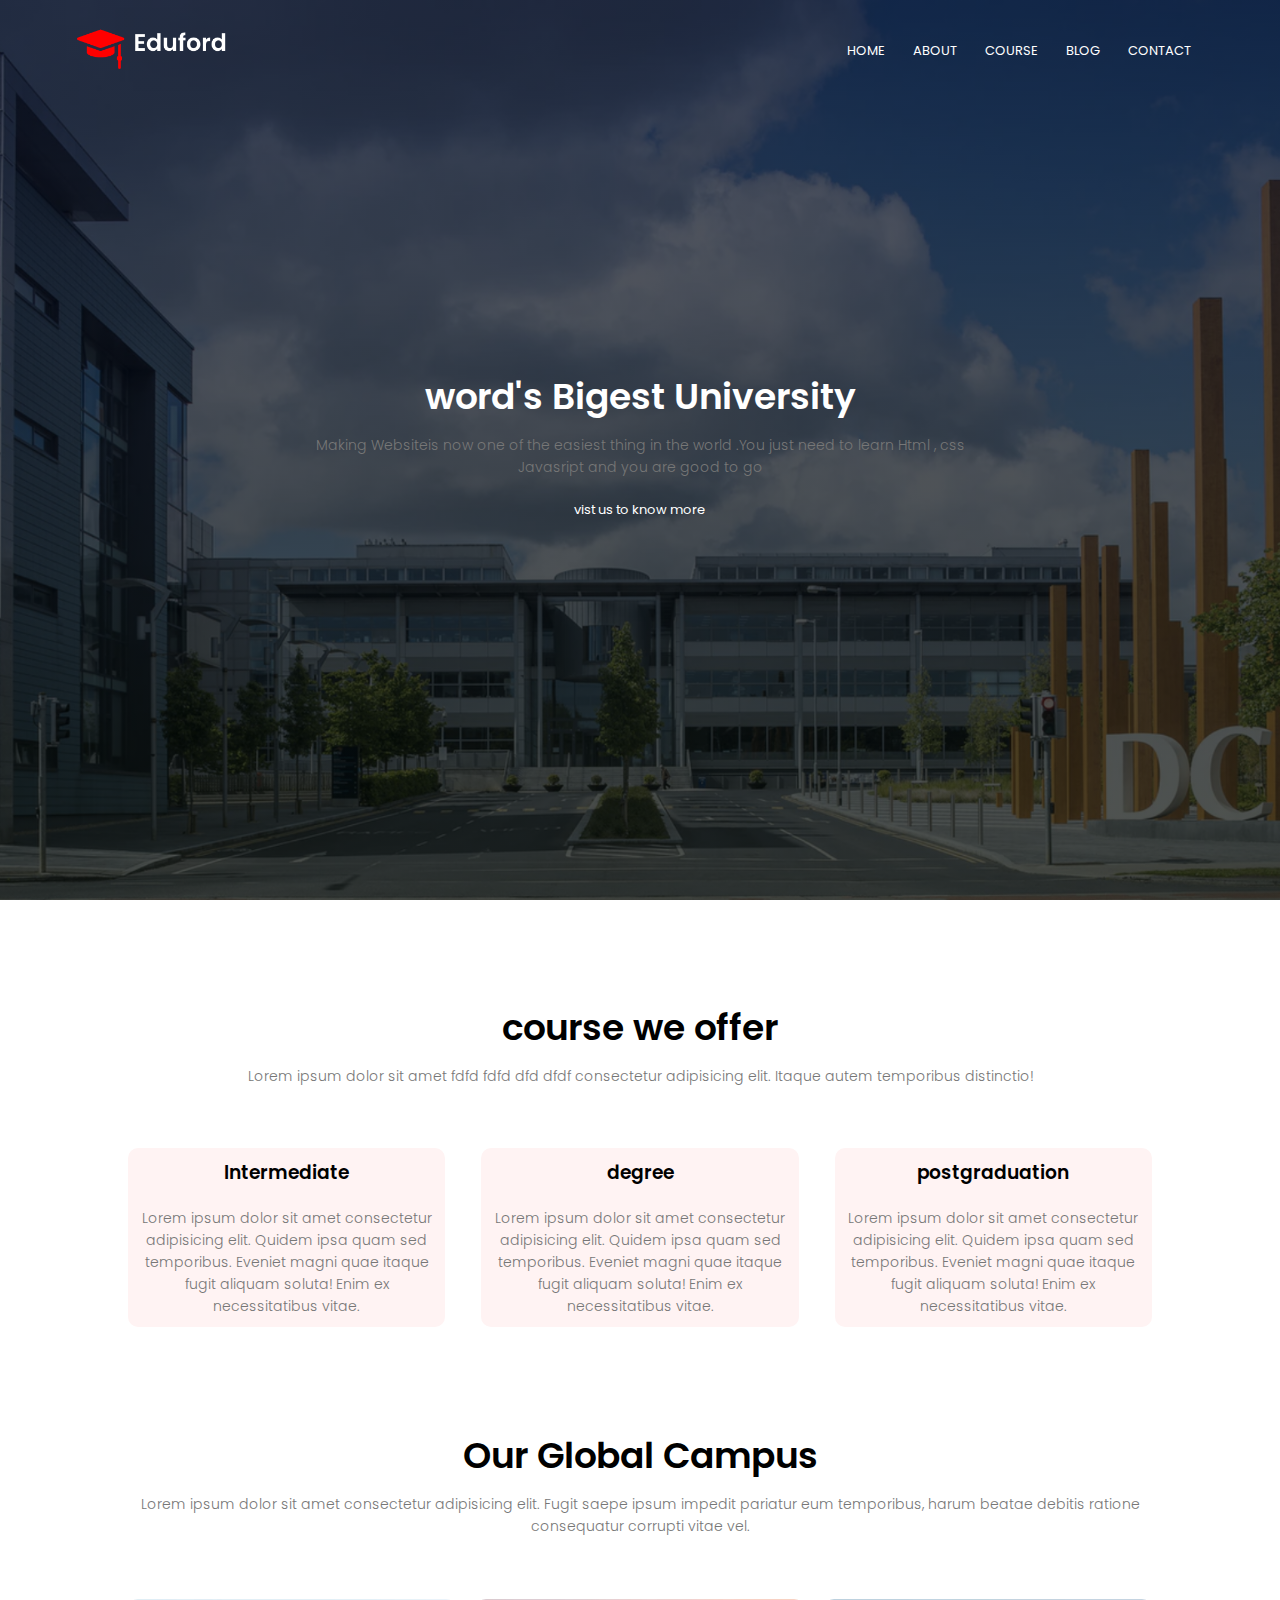
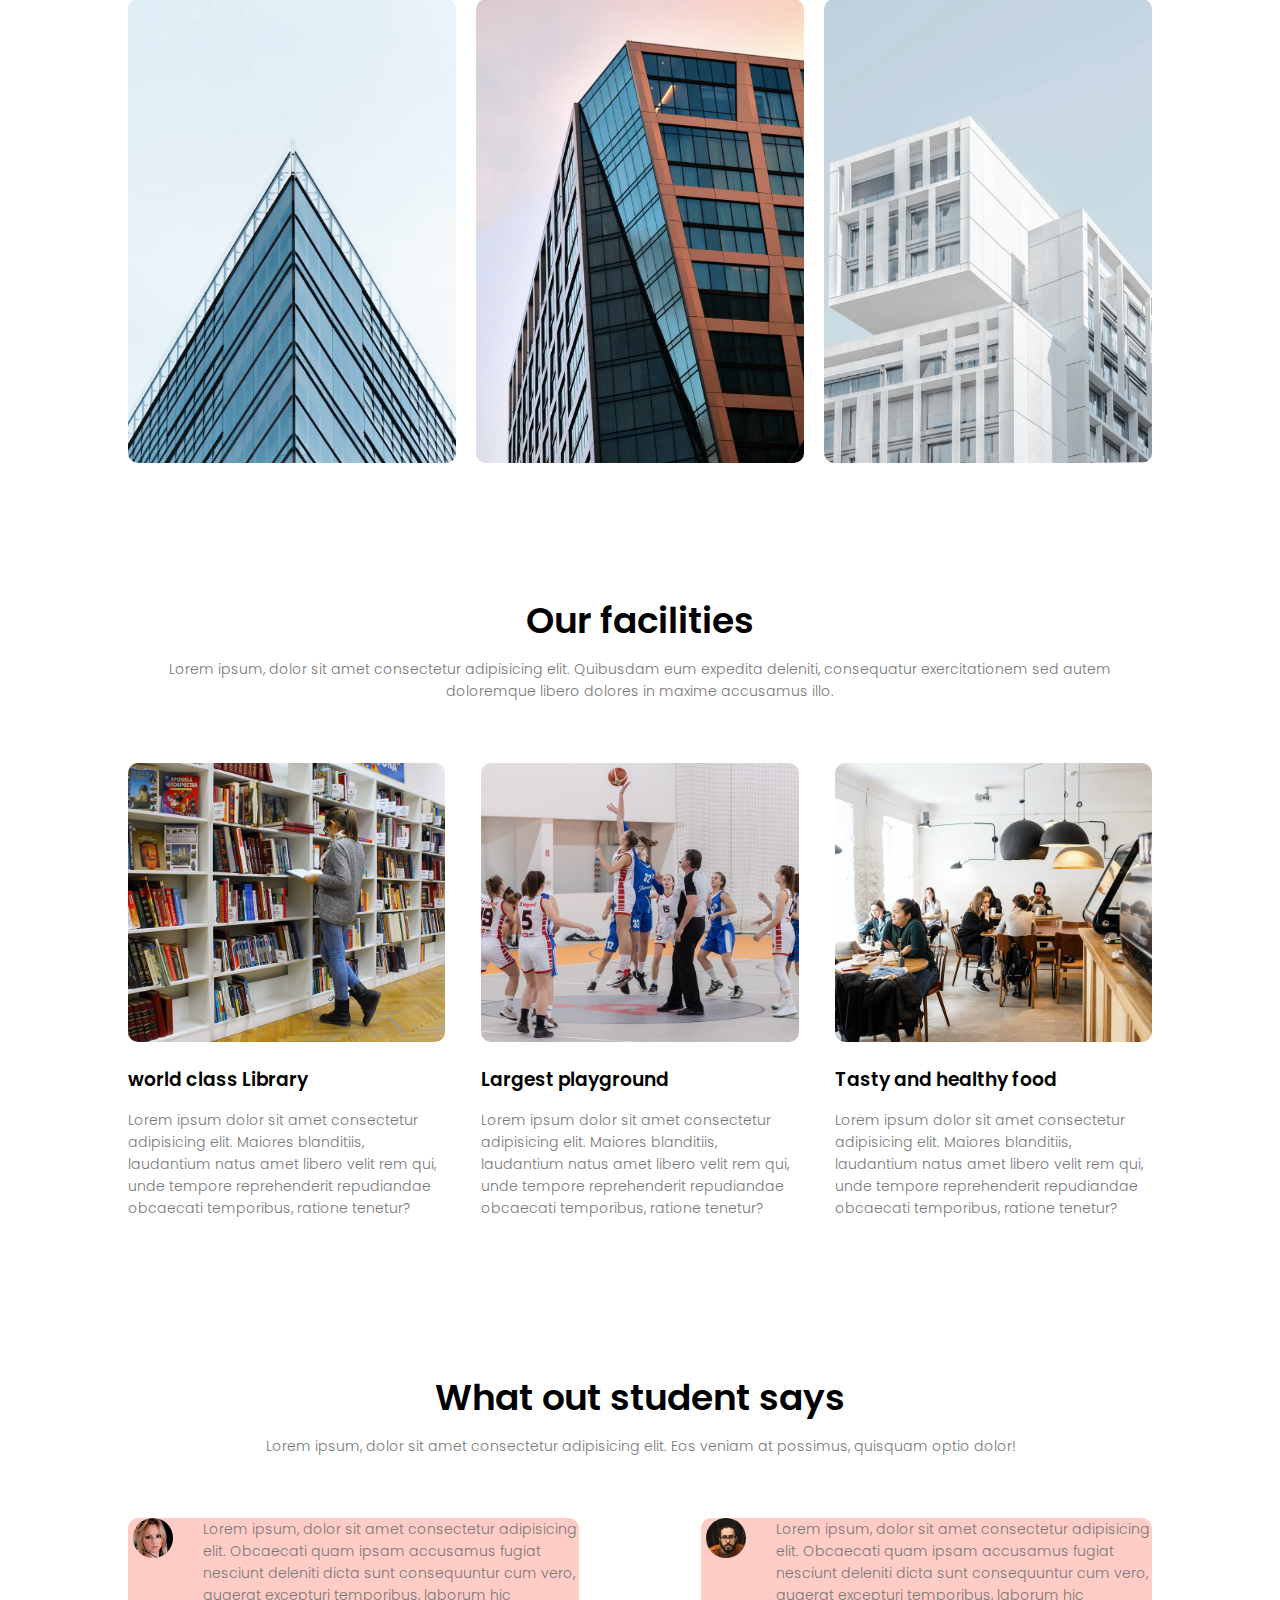
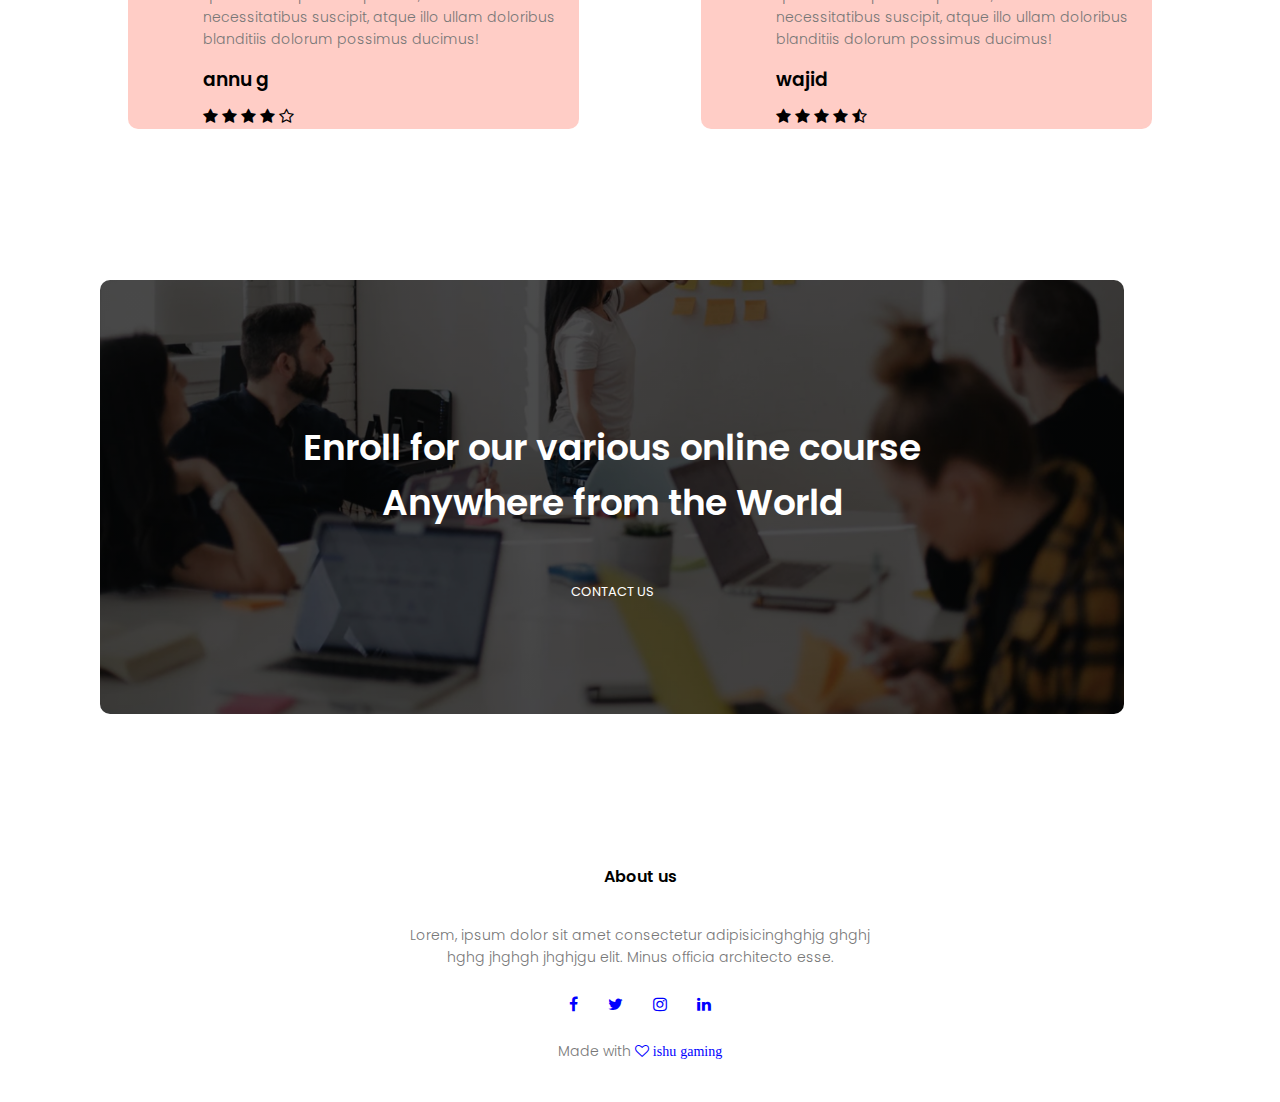
<file: college.html/index.html>
<!DOCTYPE html>
<html lang="en">
  <head>
    <meta charset="UTF-8" />
    <meta http-equiv="X-UA-Compatible" content
    ="IE=edge" /> 
    <meta name="viewport" content="width=device-width, initial-scale=1.0" />
    <title><University Website Desighn </title>
    <link rel="stylesheet" href="style.css" />


    <link rel="preconnect" href="https://fonts.googleapis.com" />
    <link rel="preconnect" href="https://fonts.gstatic.com" crossorigin />
    <link
      href="https://fonts.googleapis.com/css2?family=Fascinate&family=Poppins:ital,wght@0,100;0,200;0,300;0,400;0,600;1,700&display=swap"
      rel="stylesheet"
    />

    <link
      rel="stylesheet"
      href="https://stackpath.bootstrapcdn.com/font-awesome/4.7.0/css/font-awesome.min.css"
    />
    
    <link rel="icon" href="img/logo.png" type="image/icon type">
  </head>
  <body>
    <section class="header">
      <nav>
        <a href="index.html"><img src="img/logo.png" alt="" /></a>
        <div class="nav-links" id="navLinks">
          <i class="fa fa-times" onclick="hideMenu()"></i>

          <ul>
            <li><a href="">HOME</a></li>
            <li><a href="about.html">ABOUT</a></li>
            <li><a href="course.html">COURSE</a></li>
            <li><a href="blog.html">BLOG</a></li>
            <li><a href="">CONTACT</a></li>
          </ul>
        </div>
        <i class="fa fa-bars" onclick="showMenu()"></i>
      </nav>
      <div class="textbox">
        <h1>word's Bigest University</h1>
        <p>
          Making Websiteis now one of the easiest thing in the world .You just
          need to learn Html , css <br />
          Javasript and you are good to go
        </p>
        <a href="" class="ish">vist us to know more</a>
      </div>
    </section>
    <!-- courese  -->

    <section class="course">
      <h1>course we offer</h1>
      <p>
        Lorem ipsum dolor sit amet fdfd fdfd dfd dfdf consectetur adipisicing
        elit. Itaque autem temporibus distinctio!
      </p>
      <div class="row">
        <div class="course-col">
          <h3>Intermediate</h3>
          <p>
            Lorem ipsum dolor sit amet consectetur adipisicing elit. Quidem ipsa
            quam sed temporibus. Eveniet magni quae itaque fugit aliquam soluta!
            Enim ex necessitatibus vitae.
          </p>
        </div>
        <div class="course-col">
          <h3>degree</h3>
          <p>
            Lorem ipsum dolor sit amet consectetur adipisicing elit. Quidem ipsa
            quam sed temporibus. Eveniet magni quae itaque fugit aliquam soluta!
            Enim ex necessitatibus vitae.
          </p>
        </div>

        <div class="course-col">
          <h3>postgraduation</h3>
          <p>
            Lorem ipsum dolor sit amet consectetur adipisicing elit. Quidem ipsa
            quam sed temporibus. Eveniet magni quae itaque fugit aliquam soluta!
            Enim ex necessitatibus vitae.
          </p>
        </div>
      </div>
    </section>
    <!-- campus -->
    <section class="campus">
      <h1>Our Global Campus</h1>
      <p>
        Lorem ipsum dolor sit amet consectetur adipisicing elit. Fugit saepe
        ipsum impedit pariatur eum temporibus, harum beatae debitis ratione
        consequatur corrupti vitae vel.
      </p>
      <div class="row">
        <div class="campus-col">
          <img src="img/london.png" alt="" />
          <div class="layer">
            <h3>London</h3>
          </div>
        </div>
        <div class="campus-col">
          <img src="img/newyork.png" alt="" />
          <div class="layer">
            <h3>New York</h3>
          </div>
        </div>
        <div class="campus-col">
          <img src="img/washington.png" alt="" />
          <div class="layer">
            <h3>WASHINGTON</h3>
          </div>
        </div>
      </div>
    </section>
    <!-- facilities -->
    <section class="facilities">
      <h1>Our facilities</h1>
      <p>
        Lorem ipsum, dolor sit amet consectetur adipisicing elit. Quibusdam eum
        expedita deleniti, consequatur exercitationem sed autem doloremque
        libero dolores in maxime accusamus illo.
      </p>

      <div class="row">
        <div class="facilities-col">
          <img src="img/library.png" alt="" />
          <h3>world class Library</h3>
          <p>
            Lorem ipsum dolor sit amet consectetur adipisicing elit. Maiores
            blanditiis, laudantium natus amet libero velit rem qui, unde tempore
            reprehenderit repudiandae obcaecati temporibus, ratione tenetur?
          </p>
        </div>
        <div class="facilities-col">
          <img src="img/basketball.png" alt="" />
          <h3>Largest playground</h3>
          <p>
            Lorem ipsum dolor sit amet consectetur adipisicing elit. Maiores
            blanditiis, laudantium natus amet libero velit rem qui, unde tempore
            reprehenderit repudiandae obcaecati temporibus, ratione tenetur?
          </p>
        </div>
        <div class="facilities-col">
          <img src="img/cafeteria.png" alt="" />
          <h3>Tasty and healthy food</h3>
          <p>
            Lorem ipsum dolor sit amet consectetur adipisicing elit. Maiores
            blanditiis, laudantium natus amet libero velit rem qui, unde tempore
            reprehenderit repudiandae obcaecati temporibus, ratione tenetur?
          </p>
        </div>
      </div>
    </section>
    <!-- testimonials -->

    <section class="testimonials">
      <h1>What out student says</h1>
      <p>
        Lorem ipsum, dolor sit amet consectetur adipisicing elit. Eos veniam at
        possimus, quisquam optio dolor!
      </p>
      <div class="row">
        <div class="testimonials-col">
          <img src="img/user1.jpg" alt="" />
          <div>
            <p>
              Lorem ipsum, dolor sit amet consectetur adipisicing elit.
              Obcaecati quam ipsam accusamus fugiat nesciunt deleniti dicta sunt
              consequuntur cum vero, quaerat excepturi temporibus, laborum hic
              necessitatibus suscipit, atque illo ullam doloribus blanditiis
              dolorum possimus ducimus!
            </p>
            <h3>annu g</h3>
            <i class="fa fa-star"></i>
            <i class="fa fa-star"></i>
            <i class="fa fa-star"></i>
            <i class="fa fa-star"></i>
            <i class="fa fa-star-o"></i>
          </div>
        </div>
        <div class="testimonials-col">
          <img src="img/user2.jpg" alt="" />
          <div>
            <p>
              Lorem ipsum, dolor sit amet consectetur adipisicing elit.
              Obcaecati quam ipsam accusamus fugiat nesciunt deleniti dicta sunt
              consequuntur cum vero, quaerat excepturi temporibus, laborum hic
              necessitatibus suscipit, atque illo ullam doloribus blanditiis
              dolorum possimus ducimus!
            </p>
            <h3>wajid</h3>
            <i class="fa fa-star"></i>
            <i class="fa fa-star"></i>
            <i class="fa fa-star"></i>
            <i class="fa fa-star"></i>
            <i class="fa fa-star-half-o"></i>
          </div>
        </div>
      </div>
    </section>

    <!-- call to action -->
    <section class="cta">
        <h1>Enroll for our various online course <BR> Anywhere from the World </h1>
        <a href="" class="ish">CONTACT US</a>
    </section>

    <!-- footer -->
    <section class="footer">
        <h4>About us</h4>
        <p>Lorem, ipsum dolor sit amet consectetur adipisicinghghjg ghghj <br> hghg jhghgh jhghjgu  elit. Minus officia architecto esse.</p>
        <div class="icons">
            <i class="fa fa-facebook"></i>
            <i class="fa fa-twitter"></i>
            <i class="fa fa-instagram"></i>
            <i class="fa fa-linkedin"></i>
        </div>
        <p>Made with <i class="fa fa-heart-o"> ishu gaming</i></p>

    </section>
    <script>
      var navLinks = document.getElementById("navLinks");

      function showMenu() {
        navLinks.style.right = "0";
      }
      function hideMenu() {
        navLinks.style.right = "-200px";
      }
    </script>
  </body>
</html>
</file>
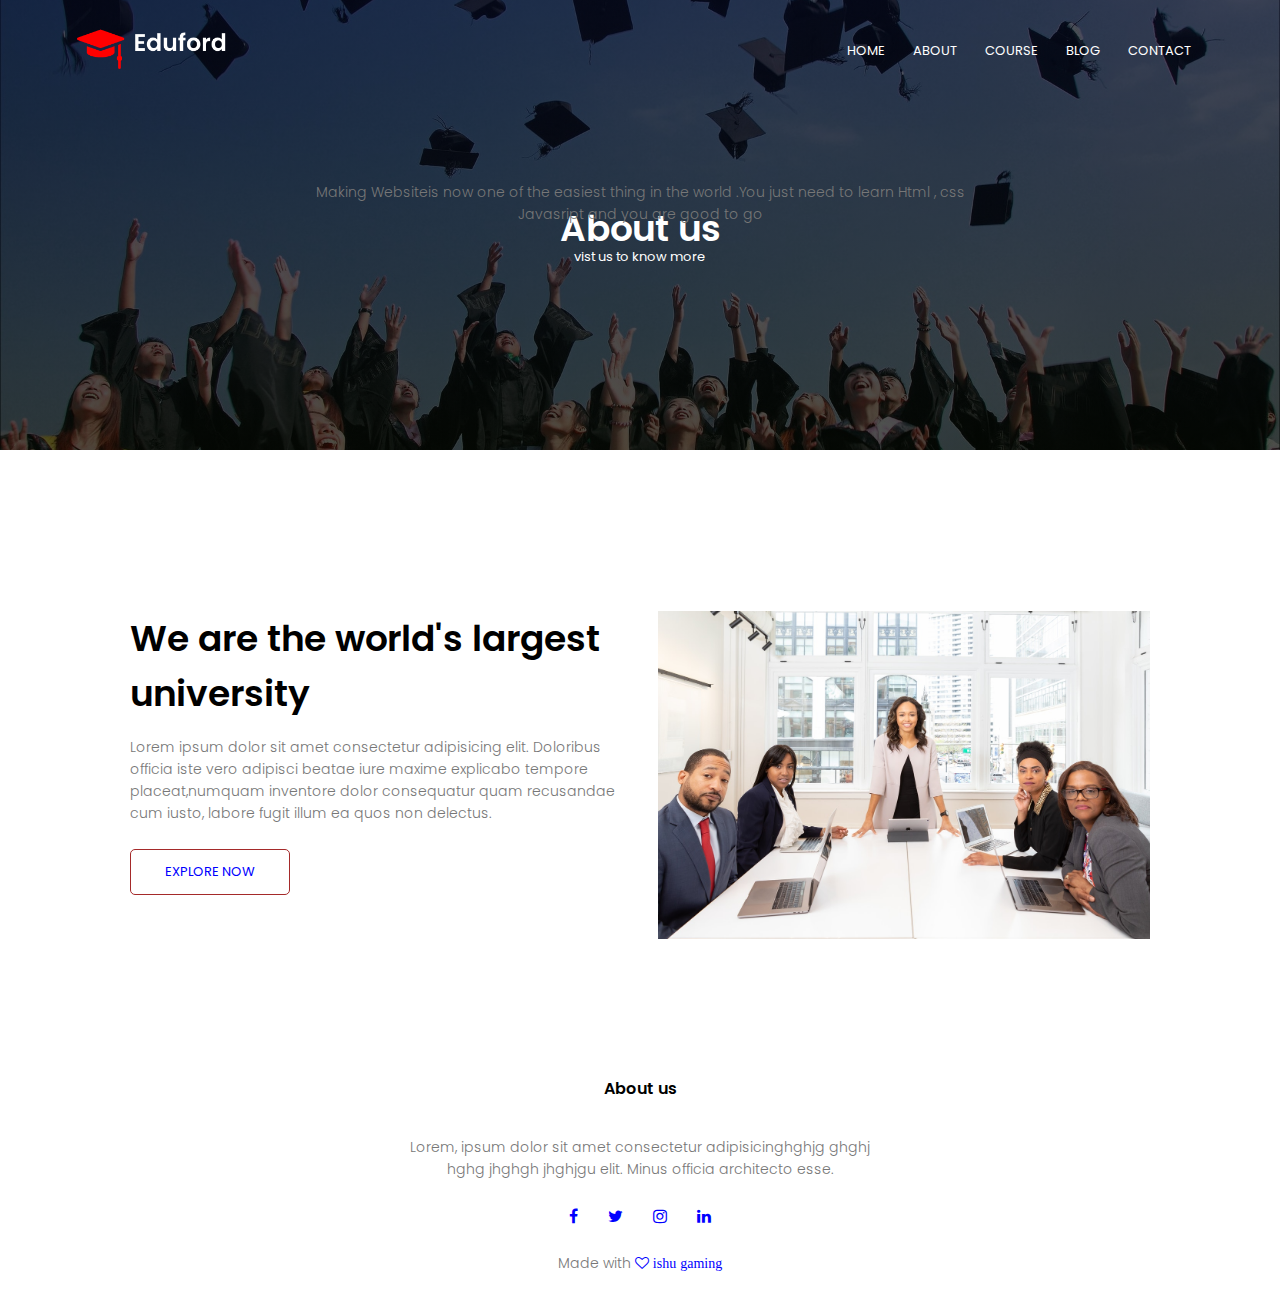
<file: college.html/about.html>
<!DOCTYPE html>
<html lang="en">
  <head>
    <meta charset="UTF-8" />
    <meta http-equiv="X-UA-Compatible" content
    ="IE=edge" /> 
    <meta name="viewport" content="width=device-width, initial-scale=1.0" />
    <title><University Website Desighn</title>
    <link rel="stylesheet" href="style.css" />


    <link rel="preconnect" href="https://fonts.googleapis.com" />
    <link rel="preconnect" href="https://fonts.gstatic.com" crossorigin />
    <link
      href="https://fonts.googleapis.com/css2?family=Fascinate&family=Poppins:ital,wght@0,100;0,200;0,300;0,400;0,600;1,700&display=swap"
      rel="stylesheet"
    />

    <link
      rel="stylesheet"
      href="https://stackpath.bootstrapcdn.com/font-awesome/4.7.0/css/font-awesome.min.css"
    />
    
    <link rel="icon" href="img/logo.png" type="image/icon type">
  </head>
  <body>
    <section class="sub-header">
      <nav>
        <a href="index.html"><img src="img/logo.png" alt="" /></a>
        <div class="nav-links" id="navLinks">
          <i class="fa fa-times" onclick="hideMenu()"></i>

          <ul>
            <li><a href="index.html">HOME</a></li>
            <li><a href="">ABOUT</a></li>
            <li><a href="course.html">COURSE</a></li>
            <li><a href="blog.html">BLOG</a></li>
            <li><a href="">CONTACT</a></li>
            
          </ul>
        </div>
        <i class="fa fa-bars" onclick="showMenu()"></i>
      </nav>
      <h1>About us</h1>
      <div class="textbox">
        <p>
          Making Websiteis now one of the easiest thing in the world .You just
          need to learn Html , css <br />
          Javasript and you are good to go
        </p>
        <a href="" class="ish">vist us to know more</a>
      </div>
    </section>
    <!-- about us content -->
    <section class="about-us">

      <div class="row">
        <div class="about-col"><h1>We are the world's largest university</h1>
        <p>Lorem ipsum dolor sit amet consectetur adipisicing elit. Doloribus officia iste vero adipisci beatae iure maxime explicabo tempore placeat,numquam inventore dolor consequatur quam recusandae cum iusto, labore fugit illum ea quos non delectus. </p>
        <a href="" class="ish redc">EXPLORE NOW</a>
        </div>
        <div class="about-col">
          <img src="img/about.jpg" alt="">
        </div>
      </div>
    </section>
    
    <!-- footer -->
    <section class="footer">
        <h4>About us</h4>
        <p>Lorem, ipsum dolor sit amet consectetur adipisicinghghjg ghghj <br> hghg jhghgh jhghjgu  elit. Minus officia architecto esse.</p>
        <div class="icons">
            <i class="fa fa-facebook"></i>
            <i class="fa fa-twitter"></i>
            <i class="fa fa-instagram"></i>
            <i class="fa fa-linkedin"></i>
        </div>
        <p>Made with <i class="fa fa-heart-o"> ishu gaming</i></p>

    
    </section>
    
  </body>
</html>
</file>
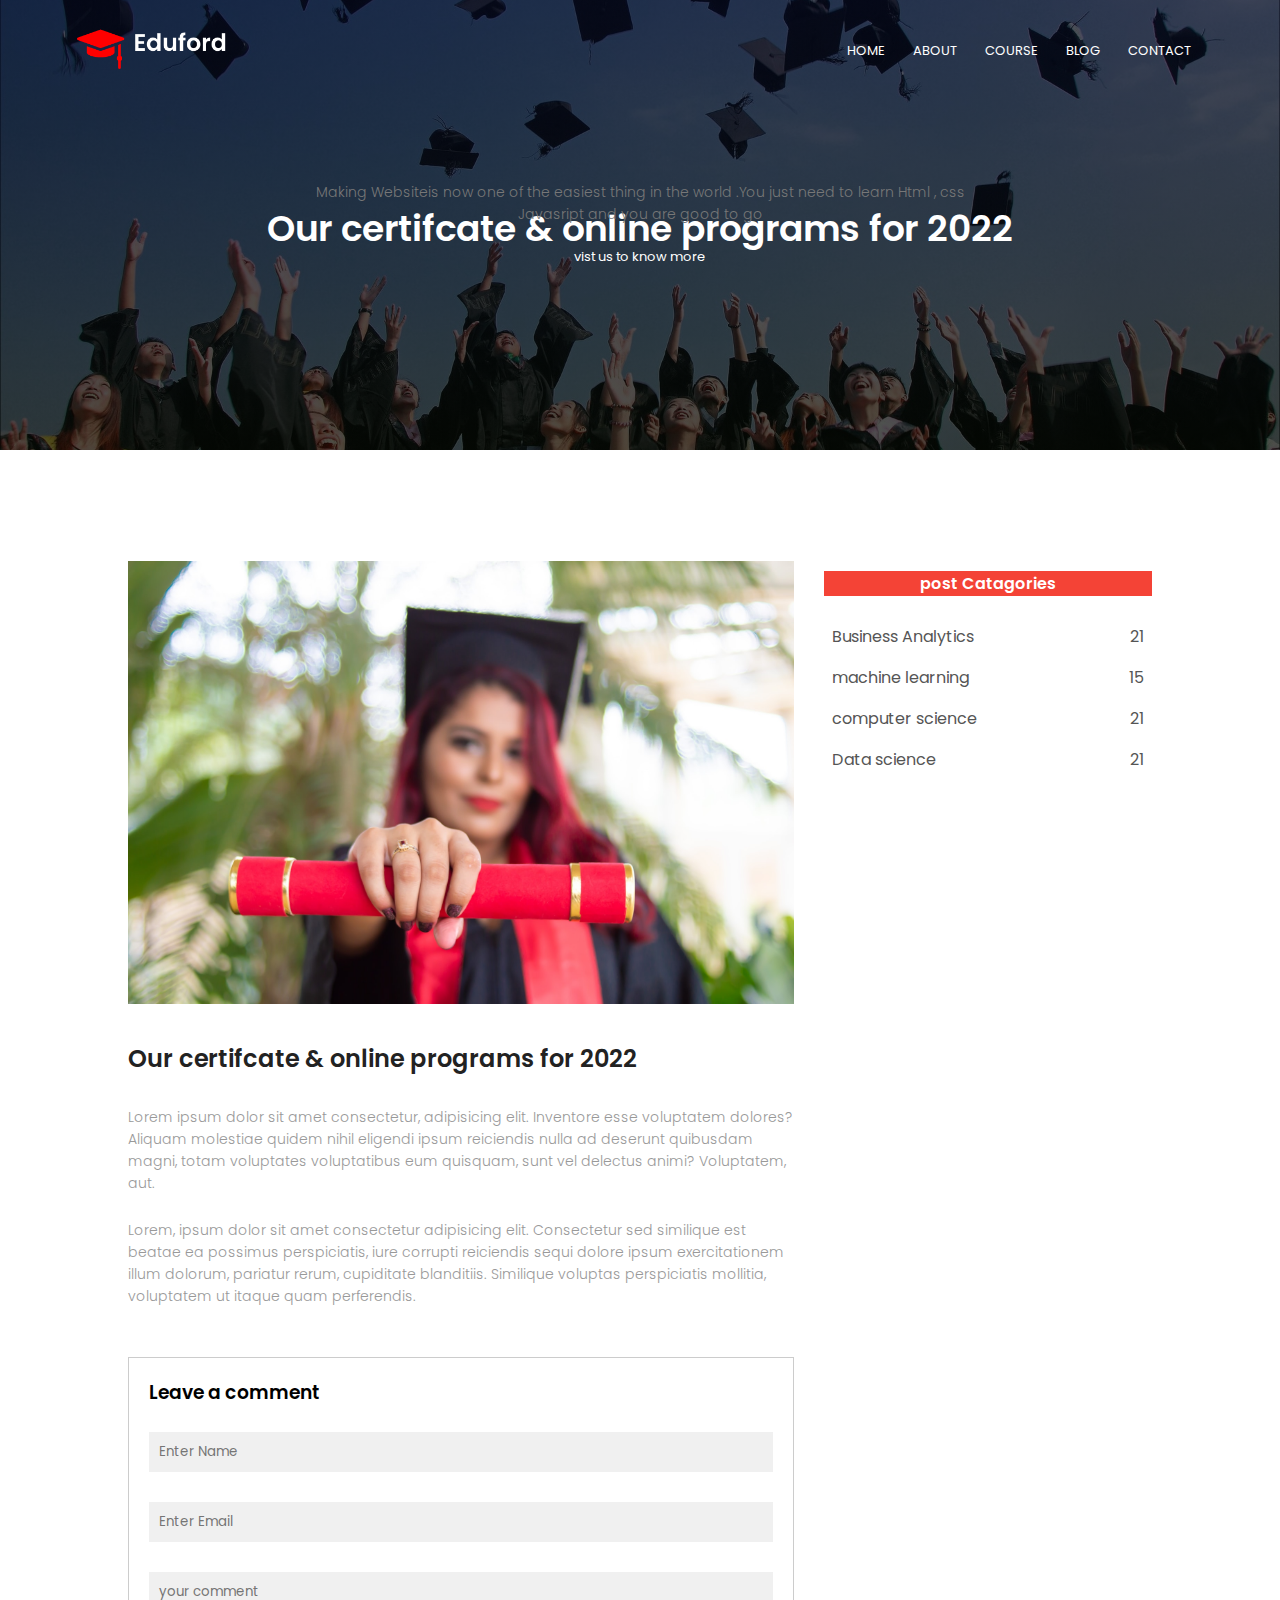
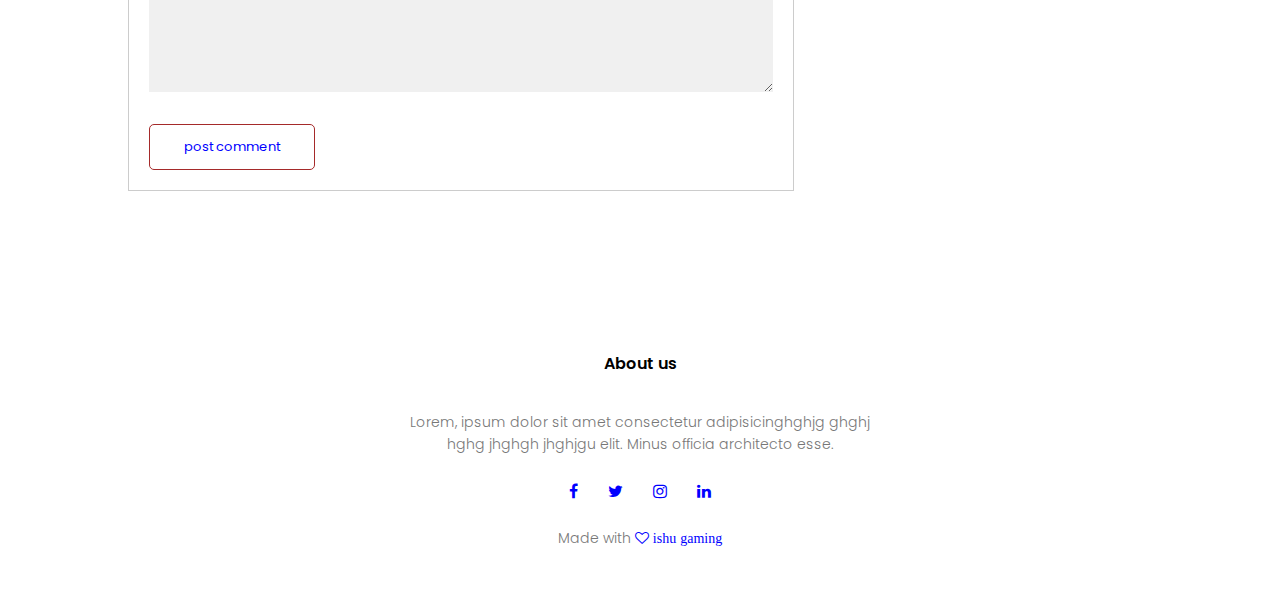
<file: college.html/blog.html>
<!DOCTYPE html>
<html lang="en">
  <head>
    <meta charset="UTF-8" />
    <meta http-equiv="X-UA-Compatible" content
    ="IE=edge" /> 
    <meta name="viewport" content="width=device-width, initial-scale=1.0" />
    <title><University Website Desighn</title>
    <link rel="stylesheet" href="style.css" />


    <link rel="preconnect" href="https://fonts.googleapis.com" />
    <link rel="preconnect" href="https://fonts.gstatic.com" crossorigin />
    <link
      href="https://fonts.googleapis.com/css2?family=Fascinate&family=Poppins:ital,wght@0,100;0,200;0,300;0,400;0,600;1,700&display=swap"
      rel="stylesheet"
    />

    <link
      rel="stylesheet"
      href="https://stackpath.bootstrapcdn.com/font-awesome/4.7.0/css/font-awesome.min.css"
    />
    
    <link rel="icon" href="img/logo.png" type="image/icon type">
  </head>
  <body>
    <section class="sub-header">
      <nav>
        <a href="index.html"><img src="img/logo.png" alt="" /></a>
        <div class="nav-links" id="navLinks">
          <i class="fa fa-times" onclick="hideMenu()"></i>

          <ul>
            <li><a href="index.html">HOME</a></li>
            <li><a href="about.html">ABOUT</a></li>
            <li><a href="course.html">COURSE</a></li>
            <li><a href="">BLOG</a></li>
            <li><a href="contact.html">CONTACT</a></li>
          </ul>
        </div>
        <i class="fa fa-bars" onclick="showMenu()"></i>
      </nav>
      <h1>Our certifcate & online programs for 2022</h1>
      <div class="textbox">
        <p>
          Making Websiteis now one of the easiest thing in the world .You just
          need to learn Html , css <br />
          Javasript and you are good to go
        </p>
        <a href="" class="ish">vist us to know more</a>
      </div>
    </section>
    <!-- blog -->
    <section class="blog-content">

        <div class="row">
            <div class="blog-left"> <img src="img/certificate.jpg" alt="">
            <h2>Our certifcate & online programs for 2022</h2>
            <p>Lorem ipsum dolor sit amet consectetur, adipisicing elit. Inventore esse voluptatem dolores? Aliquam molestiae quidem nihil eligendi ipsum reiciendis nulla ad deserunt quibusdam magni, totam voluptates voluptatibus eum quisquam, sunt vel delectus animi? Voluptatem, aut.</p><br><p>Lorem, ipsum dolor sit amet consectetur adipisicing elit. Consectetur sed similique est beatae ea possimus perspiciatis, iure corrupti reiciendis sequi dolore ipsum exercitationem illum dolorum, pariatur rerum, cupiditate blanditiis. Similique voluptas perspiciatis mollitia, voluptatem ut itaque quam perferendis.</p>
            
            

            <div class="comment-box">

                <h3>Leave a comment</h3>
                <form class="comment-form">
                    <input type="text" placeholder="Enter Name">
                    <input type="email" placeholder="Enter Email">
                    <textarea rows="5" placeholder="your comment"></textarea>
                    <button type="submit" class="ish redc">post comment</button>
                </form>
            </div>
            </div>
            <div class="blog-right">
                <h3>post Catagories</h3>
                <div>
                    <span>Business Analytics</span>
                    <span>21</span>
                </div>
                <div>
                    <span>machine learning</span>
                    <span>15</span>
                </div>
                <div>
                    <span>computer science</span>
                    <span>21</span>
                </div>
                <div>
                    <span>Data science</span>
                    <span>21</span>
                </div>

            </div>
        </div>
    </section>
   
     
    
    
    <!-- footer -->
    <section class="footer">
        <h4>About us</h4>
        <p>Lorem, ipsum dolor sit amet consectetur adipisicinghghjg ghghj <br> hghg jhghgh jhghjgu  elit. Minus officia architecto esse.</p>
        <div class="icons">
            <i class="fa fa-facebook"></i>
            <i class="fa fa-twitter"></i>
            <i class="fa fa-instagram"></i>
            <i class="fa fa-linkedin"></i>
        </div>
        <p>Made with <i class="fa fa-heart-o"> ishu gaming</i></p>

    </section>
    
  </body>
</html>
</file>
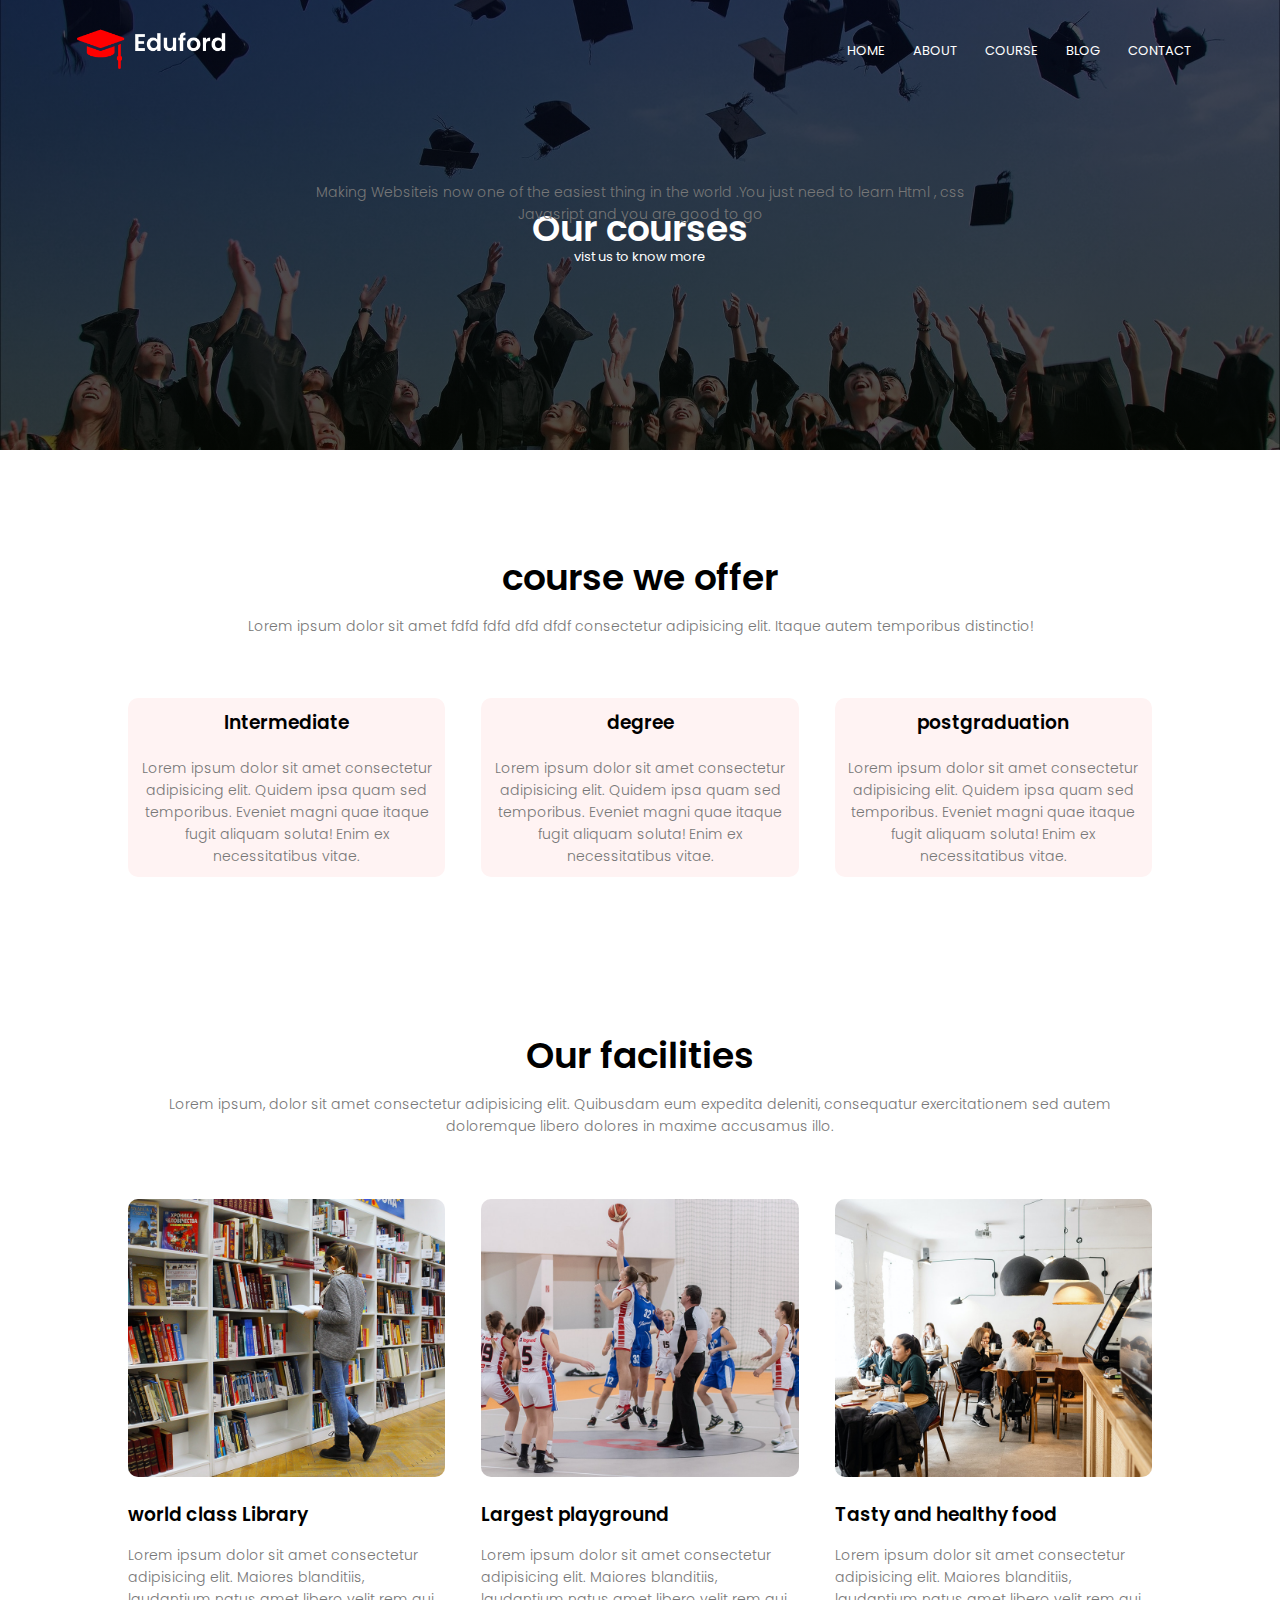
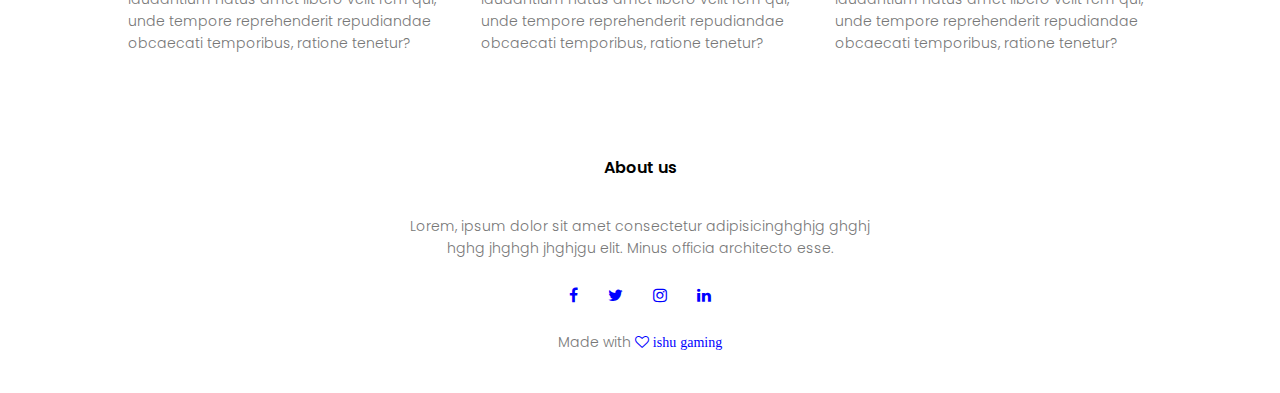
<file: college.html/course.html>
<!DOCTYPE html>
<html lang="en">
  <head>
    <meta charset="UTF-8" />
    <meta http-equiv="X-UA-Compatible" content
    ="IE=edge" /> 
    <meta name="viewport" content="width=device-width, initial-scale=1.0" />
    <title><University Website Desighn</title>
    <link rel="stylesheet" href="style.css" />


    <link rel="preconnect" href="https://fonts.googleapis.com" />
    <link rel="preconnect" href="https://fonts.gstatic.com" crossorigin />
    <link
      href="https://fonts.googleapis.com/css2?family=Fascinate&family=Poppins:ital,wght@0,100;0,200;0,300;0,400;0,600;1,700&display=swap"
      rel="stylesheet"
    />

    <link
      rel="stylesheet"
      href="https://stackpath.bootstrapcdn.com/font-awesome/4.7.0/css/font-awesome.min.css"
    />
    
    <link rel="icon" href="img/logo.png" type="image/icon type">
  </head>
  <body>
    <section class="sub-header">
      <nav>
        <a href="index.html"><img src="img/logo.png" alt="" /></a>
        <div class="nav-links" id="navLinks">
          <i class="fa fa-times" onclick="hideMenu()"></i>

          <ul>
            <li><a href="index.html">HOME</a></li>
            <li><a href="about.html">ABOUT</a></li>
            <li><a href="">COURSE</a></li>
            <li><a href="blog.html">BLOG</a></li>
            <li><a href="">CONTACT</a></li>
          </ul>
        </div>
        <i class="fa fa-bars" onclick="showMenu()"></i>
      </nav>
      <h1>Our courses</h1>
      <div class="textbox">
        <p>
          Making Websiteis now one of the easiest thing in the world .You just
          need to learn Html , css <br />
          Javasript and you are good to go
        </p>
        <a href="" class="ish">vist us to know more</a>
      </div>
    </section>
    <!-- course -->
    <section class="course">
        <h1>course we offer</h1>
        <p>
          Lorem ipsum dolor sit amet fdfd fdfd dfd dfdf consectetur adipisicing
          elit. Itaque autem temporibus distinctio!
        </p>
        <div class="row">
          <div class="course-col">
            <h3>Intermediate</h3>
            <p>
              Lorem ipsum dolor sit amet consectetur adipisicing elit. Quidem ipsa
              quam sed temporibus. Eveniet magni quae itaque fugit aliquam soluta!
              Enim ex necessitatibus vitae.
            </p>
          </div>
          <div class="course-col">
            <h3>degree</h3>
            <p>
              Lorem ipsum dolor sit amet consectetur adipisicing elit. Quidem ipsa
              quam sed temporibus. Eveniet magni quae itaque fugit aliquam soluta!
              Enim ex necessitatibus vitae.
            </p>
          </div>
  
          <div class="course-col">
            <h3>postgraduation</h3>
            <p>
              Lorem ipsum dolor sit amet consectetur adipisicing elit. Quidem ipsa
              quam sed temporibus. Eveniet magni quae itaque fugit aliquam soluta!
              Enim ex necessitatibus vitae.
            </p>
          </div>
        </div>
      </section>
      <!-- facilities -->
      <section class="facilities">
        <h1>Our facilities</h1>
        <p>
          Lorem ipsum, dolor sit amet consectetur adipisicing elit. Quibusdam eum
          expedita deleniti, consequatur exercitationem sed autem doloremque
          libero dolores in maxime accusamus illo.
        </p>
  
        <div class="row">
          <div class="facilities-col">
            <img src="img/library.png" alt="" />
            <h3>world class Library</h3>
            <p>
              Lorem ipsum dolor sit amet consectetur adipisicing elit. Maiores
              blanditiis, laudantium natus amet libero velit rem qui, unde tempore
              reprehenderit repudiandae obcaecati temporibus, ratione tenetur?
            </p>
          </div>
          <div class="facilities-col">
            <img src="img/basketball.png" alt="" />
            <h3>Largest playground</h3>
            <p>
              Lorem ipsum dolor sit amet consectetur adipisicing elit. Maiores
              blanditiis, laudantium natus amet libero velit rem qui, unde tempore
              reprehenderit repudiandae obcaecati temporibus, ratione tenetur?
            </p>
          </div>
          <div class="facilities-col">
            <img src="img/cafeteria.png" alt="" />
            <h3>Tasty and healthy food</h3>
            <p>
              Lorem ipsum dolor sit amet consectetur adipisicing elit. Maiores
              blanditiis, laudantium natus amet libero velit rem qui, unde tempore
              reprehenderit repudiandae obcaecati temporibus, ratione tenetur?
            </p>
          </div>
        </div>
      </section>
    
    
    <!-- footer -->
    <section class="footer">
        <h4>About us</h4>
        <p>Lorem, ipsum dolor sit amet consectetur adipisicinghghjg ghghj <br> hghg jhghgh jhghjgu  elit. Minus officia architecto esse.</p>
        <div class="icons">
            <i class="fa fa-facebook"></i>
            <i class="fa fa-twitter"></i>
            <i class="fa fa-instagram"></i>
            <i class="fa fa-linkedin"></i>
        </div>
        <p>Made with <i class="fa fa-heart-o"> ishu gaming</i></p>

    </section>
    
  </body>
</html>
</file>
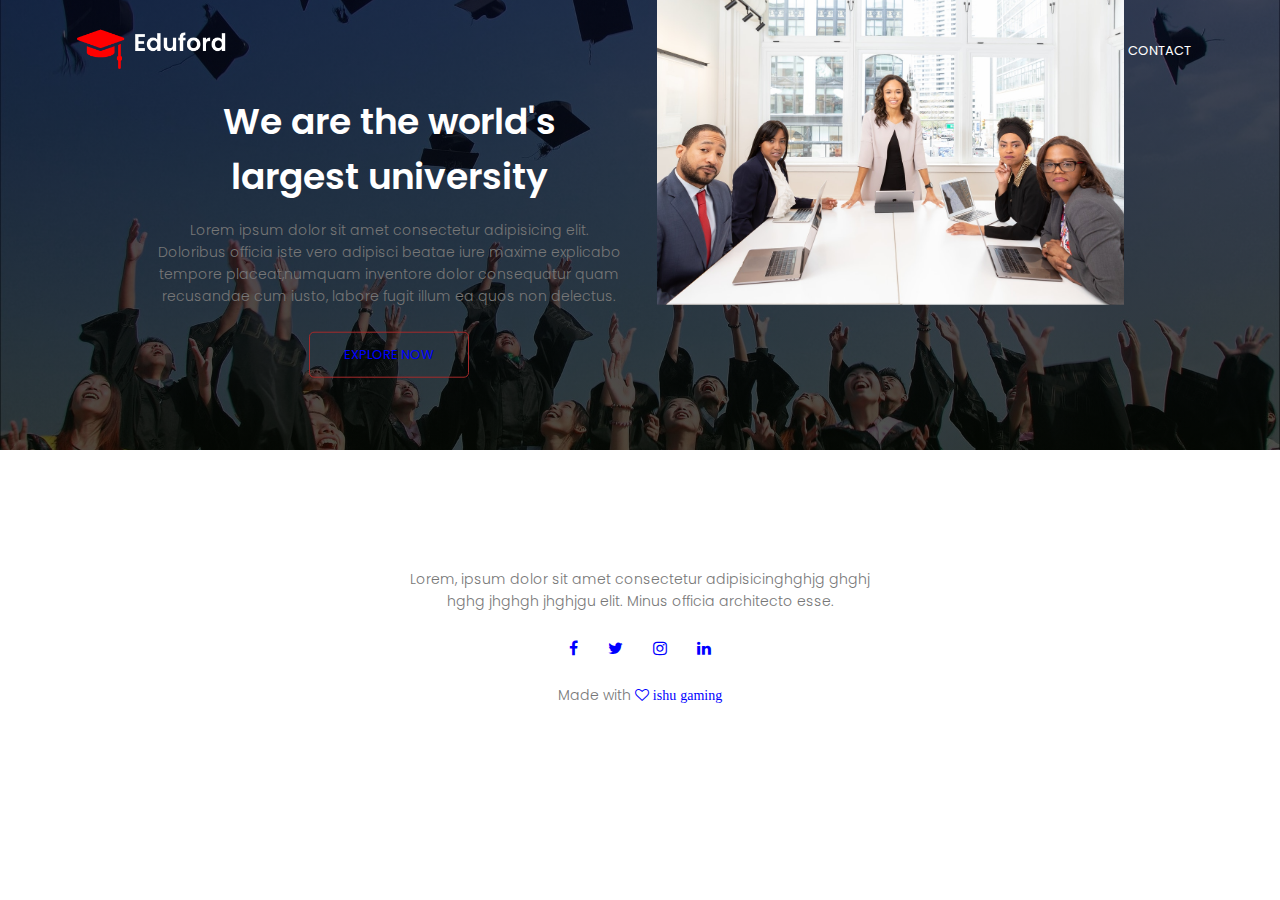
<file: college.html/pra.html>
<!DOCTYPE html>
<html lang="en">
  <head>
    <meta charset="UTF-8" />
    <meta http-equiv="X-UA-Compatible" content="IE=edge" />
    <meta name="viewport" content="width=device-width, initial-scale=1.0" />
    <title><University Website Desighn</title>
    <link rel="stylesheet" href="style.css" />

    <link rel="preconnect" href="https://fonts.googleapis.com" />
    <link rel="preconnect" href="https://fonts.gstatic.com" crossorigin />
    <link
      href="https://fonts.googleapis.com/css2?family=Fascinate&family=Poppins:ital,wght@0,100;0,200;0,300;0,400;0,600;1,700&display=swap"
      rel="stylesheet"
    />

    <link
      rel="stylesheet"
      href="https://stackpath.bootstrapcdn.com/font-awesome/4.7.0/css/font-awesome.min.css"
    />

    <link rel="icon" href="img/logo.png" type="image/icon type" />
  </head>
  <body>
    <section class="sub-header">
      <nav>
        <a href="index.html"><img src="img/logo.png" alt="" /></a>
        <div class="nav-links" id="navLinks">
          <i class="fa fa-times" onclick="hideMenu()"></i>

          <ul>
            <li><a href="index.html">HOME</a></li>
            <li><a href="">ABOUT</a></li>
            <li><a href="">COURSE</a></li>
            <li><a href="">BLOG</a></li>
            <li><a href="">CONTACT</a></li>
          </ul>
        </div>
        <i class="fa fa-bars" onclick="showMenu()"></i>
      </nav>
      <div class="textbox">   <h1>ABOUT US</h1>
        <!-- <p>
          Making Websiteis now one of the easiest thing in the world .You just
          need to learn Html , css <br />
          Javasript and you are good to go
        </p>
        <a href="" class="ish">vist us to know more</a>
      </div>
    </section>
    <!-- about us content -->
    <section class="about-us">
      <div class="row">
        <div class="about-col">
          <h1>We are the world's largest university</h1>
          <p>
            Lorem ipsum dolor sit amet consectetur adipisicing elit. Doloribus
            officia iste vero adipisci beatae iure maxime explicabo tempore
            placeat,numquam inventore dolor consequatur quam recusandae cum
            iusto, labore fugit illum ea quos non delectus.
          </p>
          <a href="" class="ish redc">EXPLORE NOW</a>
        </div>
        <div class="about-col">
          <img src="img/about.jpg" alt="" />
        </div>
      </div>
    </section>

    <!-- footer -->
    <section class="footer">
      <h4>About us</h4>
      <p>
        Lorem, ipsum dolor sit amet consectetur adipisicinghghjg ghghj <br />
        hghg jhghgh jhghjgu elit. Minus officia architecto esse.
      </p>
      <div class="icons">
        <i class="fa fa-facebook"></i>
        <i class="fa fa-twitter"></i>
        <i class="fa fa-instagram"></i>
        <i class="fa fa-linkedin"></i>
      </div>
      <p>Made with <i class="fa fa-heart-o"> ishu gaming</i></p>
    </section>
  </body>
</html> -->
</file>
<file: college.html/style.css>
*{
    margin: 0;padding: 0;
    font-family: 'Fascinate', cursive;
font-family: 'Poppins', sans-serif;



}
.header{
    min-height: 100vh;
    width: 100%;
    background-image: linear-gradient(rgba(4,9,30,0.7),rgba(4,9,3,0.7)),url(img/banner.png);
    background-position: center;
    background-size: cover;
    position: relative;}
    nav{
        display: flex;
        padding: 2% 6%;
        justify-content: space-between;
        align-items: center;
 }
 nav img{
    width: 150px;

 }
 .nav-links{flex: 1;
    text-align: right;
 }
 .nav-links ul li{
    list-style: none;
    display: inline-block;
    padding:8px 12px;
    position: relative;
 }

 
 .nav-links ul li a{
    text-decoration: none;
    color: white;
    font-size: 13px;
}
.nav-links ul li::after{
    content: '';
    width: 0;
    height: 2px;
    background: #f44336;
    display: block;
    margin: auto;
    transition: 0.5s;

}
.nav-links ul li:hover::after{
    width: 100%;
}
.textbox{width: 95%;
    color: white;
    position:absolute;
    top: 50%;
    left: 50%;
    transform: translate(-50%,-50%);
    text-align: center;


}
.testbox h1{font-size: 62px;

}
.testbox p{
    margin: 10px 0 40px;
    font-size: 14px;
    color: white;
}

nav .fa{
    display:none;
}
.ish{
    display: inline-block;
    text-decoration: none;
    color:white;padding: 12px 34px;
    font-size: 13px;
    background: transparent;
    position: relative;
    cursor: pointer
    ;
}
.ish:hover{
    border: 1px solid brown;
    background: brown;
    transition: 1s;
}
@media(max-width:700px){
    .textbox h1{ font-size: 20px;}

    .nav-links ul li{
     display: block;}

     .nav-links{
        position: absolute;
        background: #f44336;
        height:100vh;
        width: 200px;top:0;
        right: -200px;
        text-align: left;z-index:2;
        transition: 1s;

        

     }
     nav .fa{
        display: block;
        color: #fff;
        margin: 10px;
        font-size: 22px;
        cursor: pointer;
    }
    .row{
        flex-direction: column;
    }
    .testimonials-col img{
    
        margin-left: 0;
    
        margin-right: 15px;
    }
    .cta h1{
        font-size: 24px;
        

    }
    .cta{
        transform: translate(-12vw);
    }
    .sub-header h1{font-size: 24px;

    }
    
  }
/* course */
.course{
    width: 80%;
    margin: auto;
    text-align: center;
    padding-top: 100px;
}
h1{
    font-size: 36px;
    font-weight: 600;
}
p{
    color: #777;
    font-size: 14px;
    font-weight: 300;
    line-height: 22px;
    padding: 10px;
}
.row{
    margin-top: 5%;
    display: flex;
    justify-content: space-between;
}
.course-col{
    flex-basis: 31%;
    background: #fff3f3;
    border-radius: 10px;
    margin-bottom: 5%;
    padding: 20px 12;
    box-sizing: border-box;
    transition: .5s;
}
h3{
    text-align: center;
    font-weight: 600;
    margin: 10px 0;

}
.course-col:hover{box-shadow: 
    0 0 20px 0px rgba(0,0,0,.2);
}
/* campus */
.campus
{
    width: 80%;
    margin: auto;
    text-align: center;
    padding-top: 50px;

}
.campus-col{
    flex-basis: 32%;
    border-radius: 10px;
    margin-bottom: 30px;
    position: relative;
    overflow: hidden;
}
.campus-col img{
    width: 100%;
    display: block;
}
.layer{
    background: transparent;
    height: 100%;
    width: 100%;
    position: absolute;
    top: 0;
    left:0%;
    transition: 0.5s;
}
.layer:hover{
      background: rgba( 226,0,0,0.7);

  }
.layer h3{
    width: 100%;
    font-weight: 500;
    color: white;
    font-size: 26px;
    bottom: 0;
    left: 50%;
    transform: translate(-50%);
    position: absolute;
    opacity: 0;
    transition: 0.5s;

}
.layer:hover h3{
    bottom: 49%;
    opacity: 1;
}
.facilities{
    width: 80%;
    margin: auto;
    text-align: center;
    padding-top: 100px;

}
.facilities-col{
    flex-basis: 31%;
    border-radius: 10px;margin-bottom: 5%;
    text-align: left;
}
.facilities-col img{
    width: 100%;
    border-radius: 10px;
}
.facilities-col p{
    padding: 0;
}
.facilities-col h3{
    margin-top: 16px;margin-bottom: 15px;
    text-align: left;
}
/* testimonials */
.testimonials{
    width: 80%;
    margin: auto;
    padding-top: 100px;
    text-align: center;

}
.testimonials-col{
    flex-basis: 44%;
    border-radius: 10px;
    margin-bottom: 5%;
    text-align: left;
    padding-box25px;
    cursor: pointer;
    display: flex;
    background-color: rgba(255, 197, 189, 0.87);
}
.testimonials-col img{
    height: 40px;
    margin-left: 5px;
    border-radius: 50%;
    margin-right: 30px;
}
.testimonials-col p{
    padding: 0;
}
.testimonials-col h3{
    margin-top: 15px;
    text-align: left;

}
.testimonials-col fa{
    color: brown;
}
/* CALL TO ACTION */
.cta{
    margin: 100px;
    width: 80%;
    background-image: linear-gradient(rgba(0,0,0,0.7),rgba(0,0,0,0.7)),url(img/banner2.jpg);
    background-position: center;
    background-size: cover;
    border-radius: 10px;
    text-align: center;
    padding: 100px 0;
}
.cta h1{
    color: #fff;
    margin: 40px;
    padding: 0;
}
.footer{width: 100%;
text-align: center;padding: 30px 0;
}
.footer h4{
    margin-bottom:25px ;
    margin-top:20px ;
    font-weight: 600;

}
.icons .fa{color: blue;
    margin: 0 13px;
    cursor: pointer;
    padding: 18px 0;

}
.fa-heart-o{
    color: blue;
}
/* about us */
.sub-header{height: 50vh;
    width: 100%;
    background-image: linear-gradient(rgba(4,9,30,0.7),rgba(4,9,3,0.7)),url(img/background.jpg);
    background-position: center;
    background-size: cover;
    position: relative;
text-align: center;
color: white;}

   .sub-header h1{
    margin-top: 100px;
   }
   .about-us{
    width: 80%;
    margin: auto;
    padding-top: 80px;
    padding-bottom: 50px;
   }
   .about-col{
    flex-basis: 48%;
    padding: 30px 2px;
 }
   .about-col img{width: 100%;}
   .about-col h1{
    padding-top: 0;

   }
   .about-col p{
    padding: 15px 0 25px;
   }
   .redc{
    border: 1px solid brown;
    background: transparent;
    color:blue;
    border-radius: 5px;
   }
/* blog-content */
.blog-content{
    width: 80%;
    margin: auto;
    padding: 60px 0;

}
.blog-left{
    flex-basis: 65%;

}
.blog-left img{
    width: 100%;
}
.blog-left h2{
    color: #222;
    font-weight: 600
    ;
    margin: 30px 0;

}
.blog-left p{
    color: #999;
    padding: 0;
}
.blog-right{
    flex-basis: 32%;
}
.blog-right h3{
    background: #f44336;
    color: white;
    padding: 7px o;
    font-size: 16px;
    margin-bottom: 20px;
}
.blog-right div{
display: flex;
align-items: center;
justify-content: space-between;
color: #555;
padding: 8px;
box-sizing: border-box;

}
.comment-box{border: 1px solid #ccc;
    margin: 50px 0;
    padding: 10px 20px;


}
.comment-box h3{
    text-align: left;
}
.comment-form input, .comment-form textarea{
    width: 100%;
    padding: 10px;
    margin: 15px 0;
    box-sizing: border-box;
    border: none;
    outline: none;background: #f0f0f0;
}
.comment-form button{
    margin: 10px 0;

}
</file>
